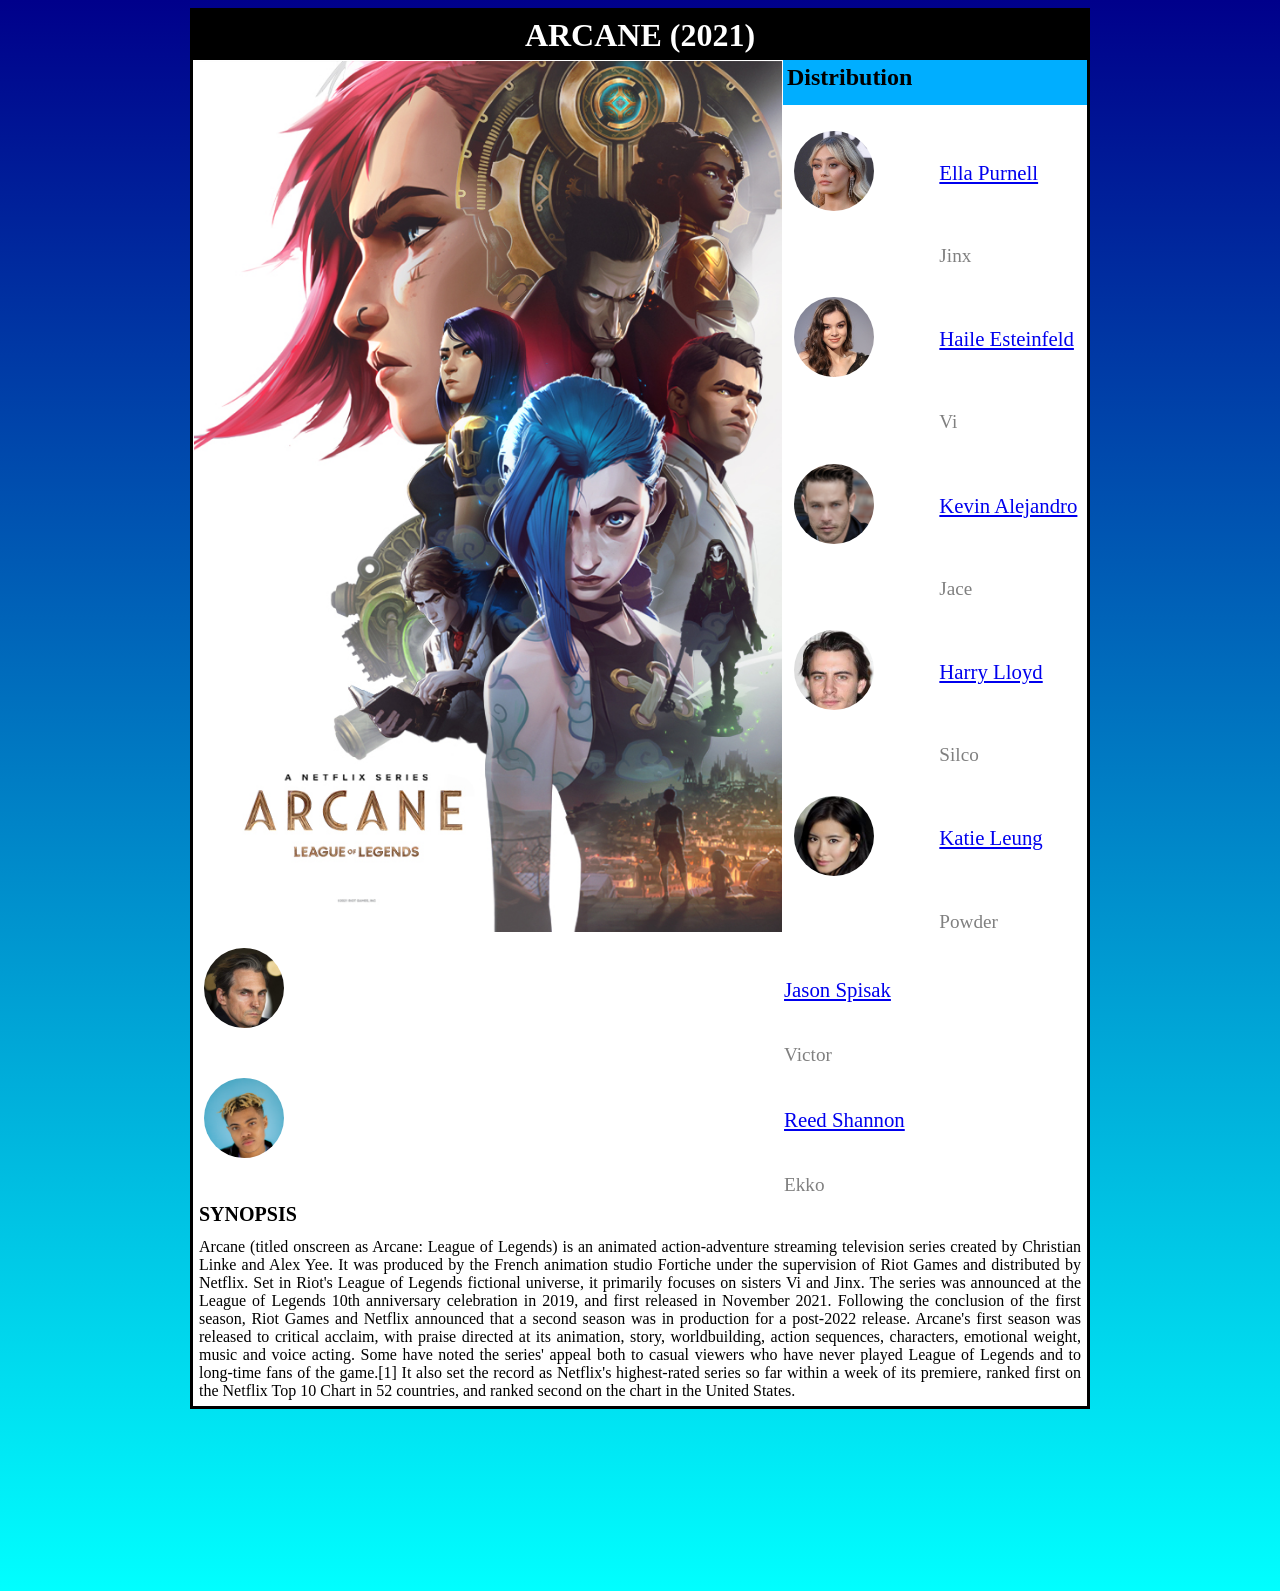
<file: index.html>
<!DOCTYPE html>
<html lang="en">
  
  <head>
        <meta charset="UTF-8">
        <meta http-equiv="X-UA-Compatible" content="IE=edge">
        <meta name="viewport" content="width=device-width, initial-scale=1.0">
        <title>Labo3 Film</title>
        <link rel="stylesheet" href="superstyle.css">
  </head>

	<body>
		<div class="main">
			<table class="movieDescriptionTable">
				 <tr>
				  <th colspan="3" class="movieTitle"><strong>ARCANE&nbsp&#40;2021&#41;</strong></th>
				 </tr>
				 <tr class="distributionCell">
					<th class="posterCell" colspan="1" rowspan="11"><a href="https://en.wikipedia.org/wiki/Arcane_(TV_series)" target="_blank">
						<img class="poster" src="./image/arcaneposter.jpg" alt="arcane_poster.jpg">
						</a>
					</th><td class="distribution" colspan="2">Distribution</td>
				 </tr>
				 <tr class="photoCell">
					<td  rowspan="1" colspan="1"><span class="actorPhoto" style="background-image:url('./image/ellapurnell.jpg')"></span>
					</td> 
					<td rowspan="1"><a href="https://en.wikipedia.org/wiki/Ella_Purnell" target="_blank">
						<div class="actorName">Ella Purnell</div></a></td>
					</td>
				 </tr>
					 <td></td><td class="role">Jinx</td> 
				 <tr>
					 <td><span class="actorPhoto" style="background-image:url('./image/haileesteinfeld.jpg')"></span></td>
					 <td rowspan="1"><a href="https://en.wikipedia.org/wiki/Hailee_Steinfeld" target="_blank">
						<div class="actorName">Haile Esteinfeld</div></a></td>
				 </tr>
				 <tr>
					 <td></td><td class="role">Vi</td>
				 </tr>
				 <tr>
					 <td><span class="actorPhoto" style="background-image:url('./image/kevinalejandro.jpg')"></span></td>
					 <td><a href="https://en.wikipedia.org/wiki/Kevin_Alejandro" target="_blank">
						<div class="actorName">Kevin Alejandro</div></a>
				 </tr>
				 <tr>
					 <td></td><td class="role">Jace</td>
				 </tr>
				 <tr>
					 <td><span class="actorPhoto" style="background-image:url('./image/harrylloyd.jfif')"></span></td>
					 <td><a href="https://en.wikipedia.org/wiki/Harry_Lloyd" target="_blank">
						<div class="actorName">Harry Lloyd</div></a>
				 </tr>
				 <tr>
					 <td></td><td class="role">Silco</td>
				 </tr>
				 <tr>
					 <td><span class="actorPhoto" style="background-image:url('./image/katieleung.jpg')"></span></td>
					 <td><a href="https://en.wikipedia.org/wiki/Katie_Leung" target="_blank">
						<div class="actorName">Katie Leung</div></a>
				 </tr>
				 <tr>
					 <td></td><td class="role">Powder</td>
				 </tr>
				 <tr>
					 <td><span class="actorPhoto" style="background-image:url('./image/jasonspisak.jpg')"></span></td>
					 <td><a href="https://en.wikipedia.org/wiki/Jason_Spisak" target="_blank">
						<div class="actorName">Jason Spisak</div></a>
				 </tr>
				 <tr>
					 <td></td><td class="role">Victor</td>
				 </tr>
				 <tr>
					 <td><span class="actorPhoto" style="background-image:url('./image/reedshannon.jpg')"></span></td>
					 <td><a href="https://the-wilds.fandom.com/wiki/Reed_Shannon" target="_blank">
						<div class="actorName">Reed Shannon</div></a>
				 </tr>
				 <tr>
					 <td></td><td class="role">Ekko</td>
				 </tr>
				 <tr>
					<td class="synopsisHead">SYNOPSIS</td>
				 </tr>
				 <tr>
				 </tr>
				 <tr>
					<td class="synopsisText" colspan="3">
						 Arcane (titled onscreen as Arcane: League of Legends) is an animated action-adventure streaming television series created by Christian Linke and Alex Yee. It was produced by the French animation studio Fortiche under the supervision of Riot Games and distributed by Netflix. Set in Riot's League of Legends fictional universe, it primarily focuses on sisters Vi and Jinx. The series was announced at the League of Legends 10th anniversary celebration in 2019, and first released in November 2021. Following the conclusion of the first season, Riot Games and Netflix announced that a second season was in production for a post-2022 release.

						 Arcane's first season was released to critical acclaim, with praise directed at its animation, story, worldbuilding, action sequences, characters, emotional weight, music and voice acting. Some have noted the series' appeal both to casual viewers who have never played League of Legends and to long-time fans of the game.[1] It also set the record as Netflix's highest-rated series so far within a week of its premiere, ranked first on the Netflix Top 10 Chart in 52 countries, and ranked second on the chart in the United States.
					</td>
				 </tr>
			</table>
		</div>
	</body>

</html>
</file>
<file: superstyle.css>
body {
background-image: linear-gradient(darkblue, cyan);
}
.main {
width: 900px;
margin: auto;
height: 175vh;
}
.movieDescriptionTable {
width: 100%;
border-spacing: 0px;
border: 3px solid black;
background-color: white;
}
.posterCell {
width: 66%;
vertical-align: top;
}
.poster {
width: 100%;
}
.movieTitle {
padding: 6px;
font-size: 2em;
background-color: black;
color: white;
}
.distributionCell {
vertical-align: top;
}
.distribution {
padding: 4px;
font-size: 1.5em;
font-weight: bold;
background-color: #00aeff;
}
.actorPhoto {
width: 80px;
height: 80px;
margin: 10px;
border-radius: 40px;
background-size: cover;
background-repeat: no-repeat;
background-position-x: center;
background-position-y: top;
display: inline-block;
}
.photoCell {
width: 90px;
}
.actorName {
font-family: cursive;
font-size: 1.3em;
}
.role {
font-size: 1.2em;
color: gray;
}
.synopsisHead {
padding: 6px;
font-size: 1.25em;
font-weight: bold;
}
.synopsisText {
padding: 6px;
font-size: 1.em;
text-align: justify;
}
</file>
